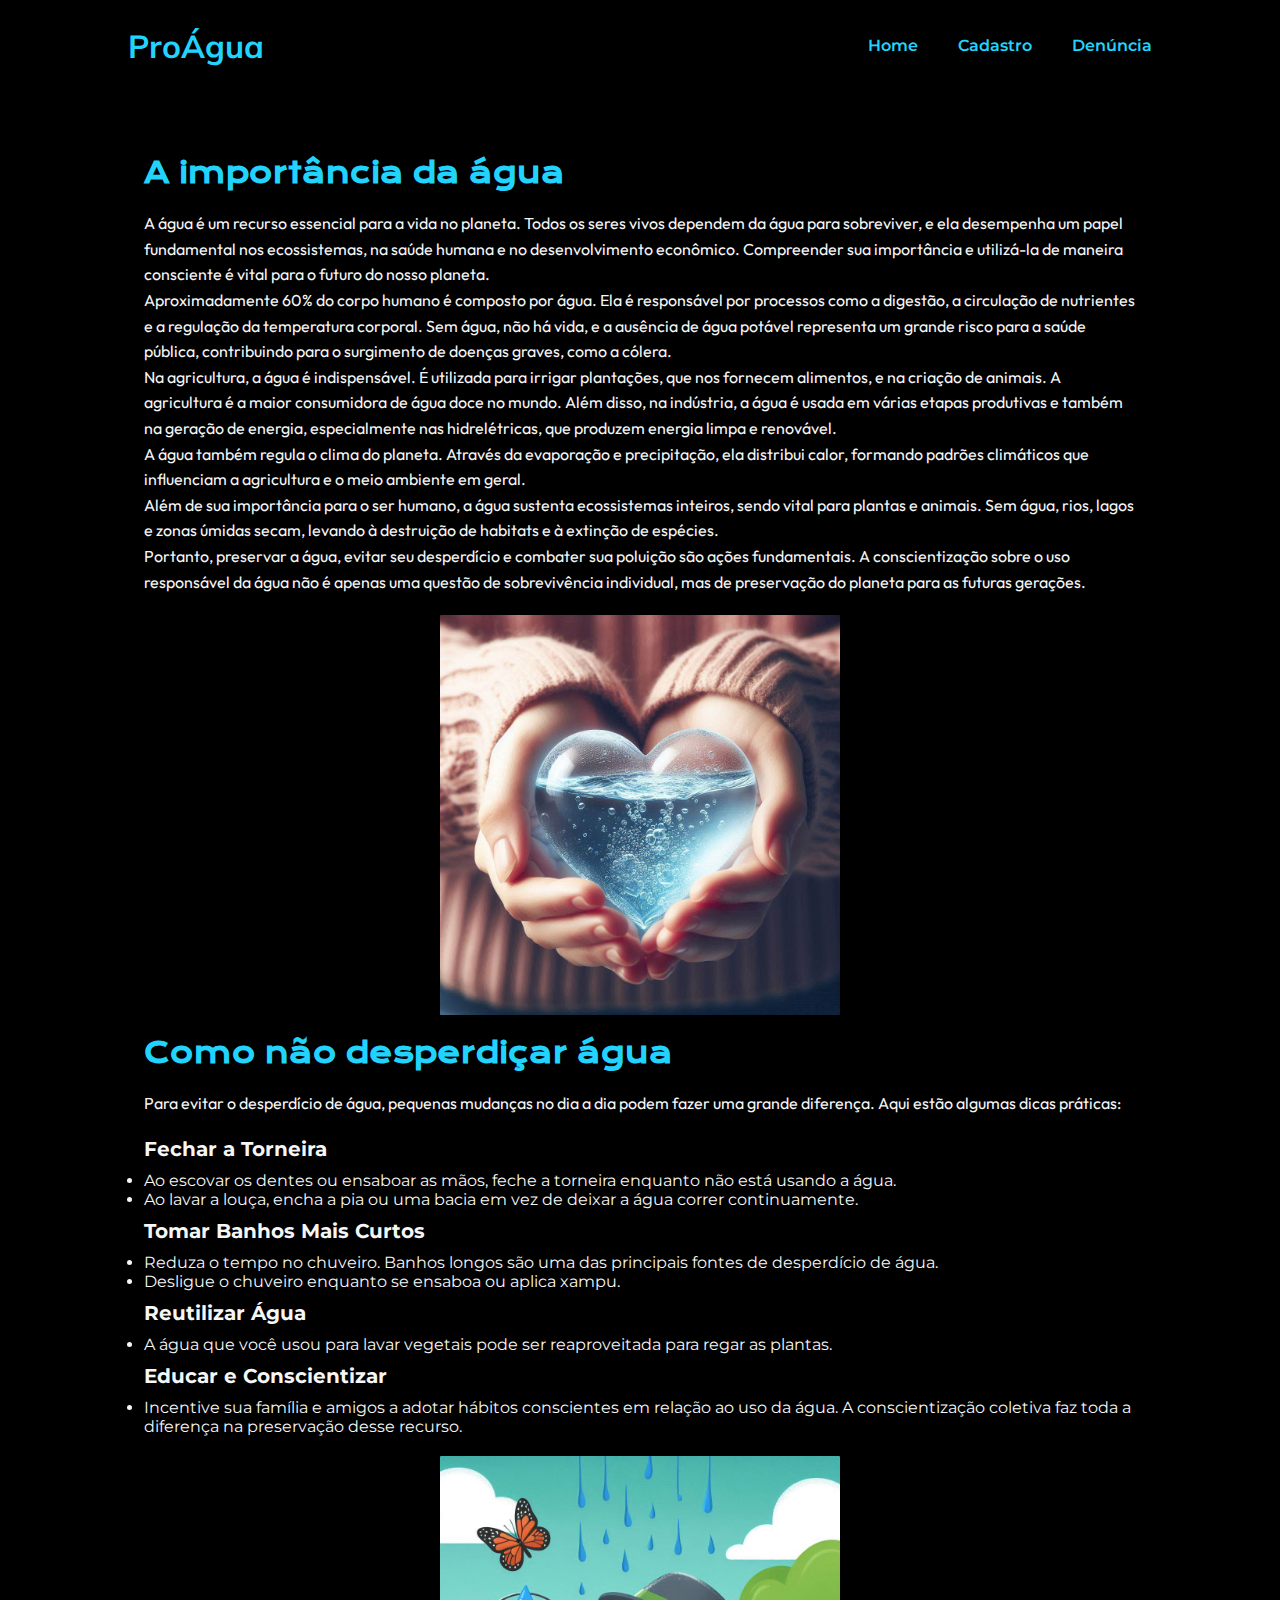
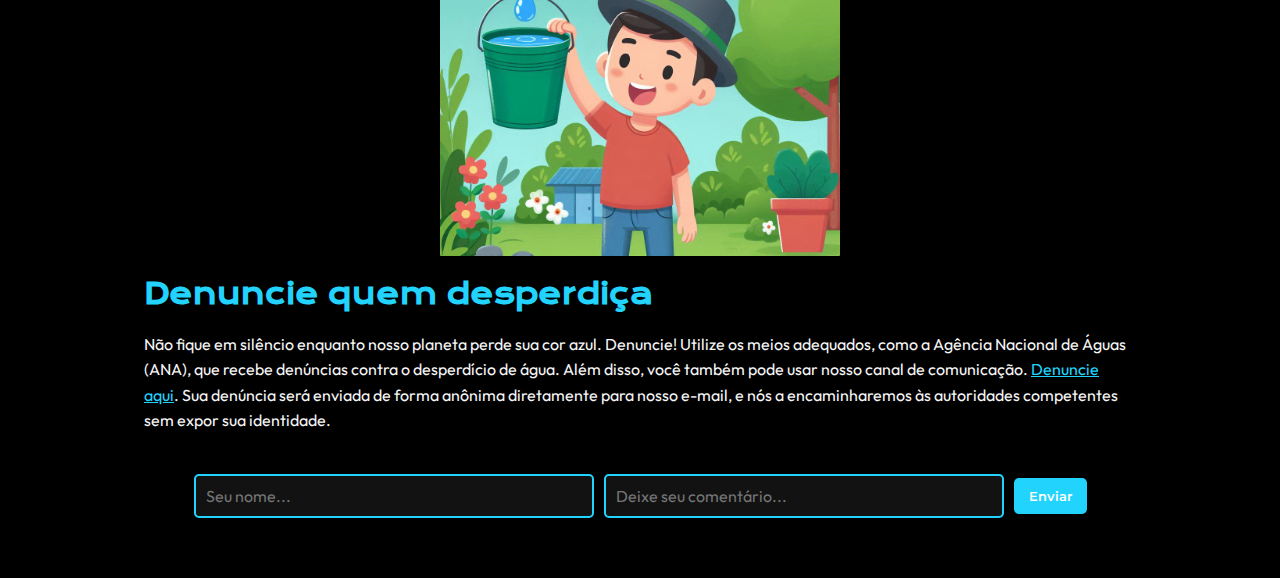
<file: Artigo.html>
<!DOCTYPE html>
<html lang="pt-br">
<head>
    <meta charset="UTF-8">
    <meta name="viewport" content="width=device-width, initial-scale=1.0">
    <link rel="stylesheet" href="styles/artigo.css" />
    <link rel="icon" href="assents/agua.png" type="image/x-icon">
    <title>ProÁgua</title>
</head>
<body>
    <header class='cabecalho'>
        <h1 class="cabecalho_titulo">ProÁgua</h1>
        <nav class="links_menu">
            <a class="cabecalho_link" href="index.html">Home</a>
            <a class="cabecalho_link" href="login.html">Cadastro</a>
            <a class="cabecalho_link" href="denuncia.html">Denúncia</a>
        </nav>
    </header>

    <main>
        <h1 class="titulo-texto">A importância da água</h1>
        <p class='texto-do-artigo'>
            A água é um recurso essencial para a vida no planeta. Todos os seres vivos dependem da água para sobreviver, e ela desempenha um papel fundamental nos ecossistemas, na saúde humana e no desenvolvimento econômico. Compreender sua importância e utilizá-la de maneira consciente é vital para o futuro do nosso planeta.
            <br>
            Aproximadamente 60% do corpo humano é composto por água. Ela é responsável por processos como a digestão, a circulação de nutrientes e a regulação da temperatura corporal. Sem água, não há vida, e a ausência de água potável representa um grande risco para a saúde pública, contribuindo para o surgimento de doenças graves, como a cólera.
            <br>
            Na agricultura, a água é indispensável. É utilizada para irrigar plantações, que nos fornecem alimentos, e na criação de animais. A agricultura é a maior consumidora de água doce no mundo. Além disso, na indústria, a água é usada em várias etapas produtivas e também na geração de energia, especialmente nas hidrelétricas, que produzem energia limpa e renovável.
            <br>
            A água também regula o clima do planeta. Através da evaporação e precipitação, ela distribui calor, formando padrões climáticos que influenciam a agricultura e o meio ambiente em geral.
            <br>
            Além de sua importância para o ser humano, a água sustenta ecossistemas inteiros, sendo vital para plantas e animais. Sem água, rios, lagos e zonas úmidas secam, levando à destruição de habitats e à extinção de espécies.
            <br>
            Portanto, preservar a água, evitar seu desperdício e combater sua poluição são ações fundamentais. A conscientização sobre o uso responsável da água não é apenas uma questão de sobrevivência individual, mas de preservação do planeta para as futuras gerações.
        </p>

        <div class='imagem'>
            <img class="imagem-texto" src="/assents/coração de agua.jpg" alt="Água em formato de coração">
        </div>

       
        <h1 class="titulo-texto">Como não desperdiçar água</h1>
        <p class="texto-do-artigo">
            Para evitar o desperdício de água, pequenas mudanças no dia a dia podem fazer uma grande diferença. Aqui estão algumas dicas práticas:
        </p>
        <div class="lista-topicos">
            <h2 class="subtitulo-topicos">Fechar a Torneira</h2>
            <ul>
                <li class="topicos">Ao escovar os dentes ou ensaboar as mãos, feche a torneira enquanto não está usando a água.</li>
                <li class="topicos">Ao lavar a louça, encha a pia ou uma bacia em vez de deixar a água correr continuamente.</li>
            </ul>

            <h2 class="subtitulo-topicos">Tomar Banhos Mais Curtos</h2>
            <ul>
                <li class="topicos">Reduza o tempo no chuveiro. Banhos longos são uma das principais fontes de desperdício de água.</li>
                <li class="topicos">Desligue o chuveiro enquanto se ensaboa ou aplica xampu.</li>
            </ul>

            <h2 class="subtitulo-topicos">Reutilizar Água</h2>
            <ul>
                <li class="topicos">A água que você usou para lavar vegetais pode ser reaproveitada para regar as plantas.</li>
            </ul>

            <h2 class="subtitulo-topicos">Educar e Conscientizar</h2>
            <ul>
                <li class="topicos">Incentive sua família e amigos a adotar hábitos conscientes em relação ao uso da água. A conscientização coletiva faz toda a diferença na preservação desse recurso.</li>
            </ul>
        </div>

        <div class="imagem">
            <img class="imagem-texto" src="/assents/_e174b2ab-402c-4630-99ca-a49d9c31daf3.jpg" alt="Imagem ilustrativa">
        </div>

    
        <h1 class="titulo-texto">Denuncie quem desperdiça</h1>
        <p class="texto-do-artigo">
            Não fique em silêncio enquanto nosso planeta perde sua cor azul. Denuncie! Utilize os meios adequados, como a Agência Nacional de Águas (ANA), que recebe denúncias contra o desperdício de água. Além disso, você também pode usar nosso canal de comunicação. 
            <a class='link' href="denuncia.html">Denuncie aqui</a>. Sua denúncia será enviada de forma anônima diretamente para nosso e-mail, e nós a encaminharemos às autoridades competentes sem expor sua identidade.
        </p>


        <div class="container-chat">
            <input class="caixa-comentarios" type="text" id="nomeInput" placeholder="Seu nome..." aria-label="Caixa de nome">
            <input class="caixa-comentarios" type="text" id="comentarioInput" placeholder="Deixe seu comentário..." aria-label="Caixa de comentários">
            <button class="botao-enviar" aria-label="Enviar comentário" onclick="adicionarComentario()">Enviar</button>
        </div>
        
        <ul class="comentarios">
        
        </ul>
        
        <script src="comentarios.js" ></script>   
    </main>
</body>
</html>
</file>
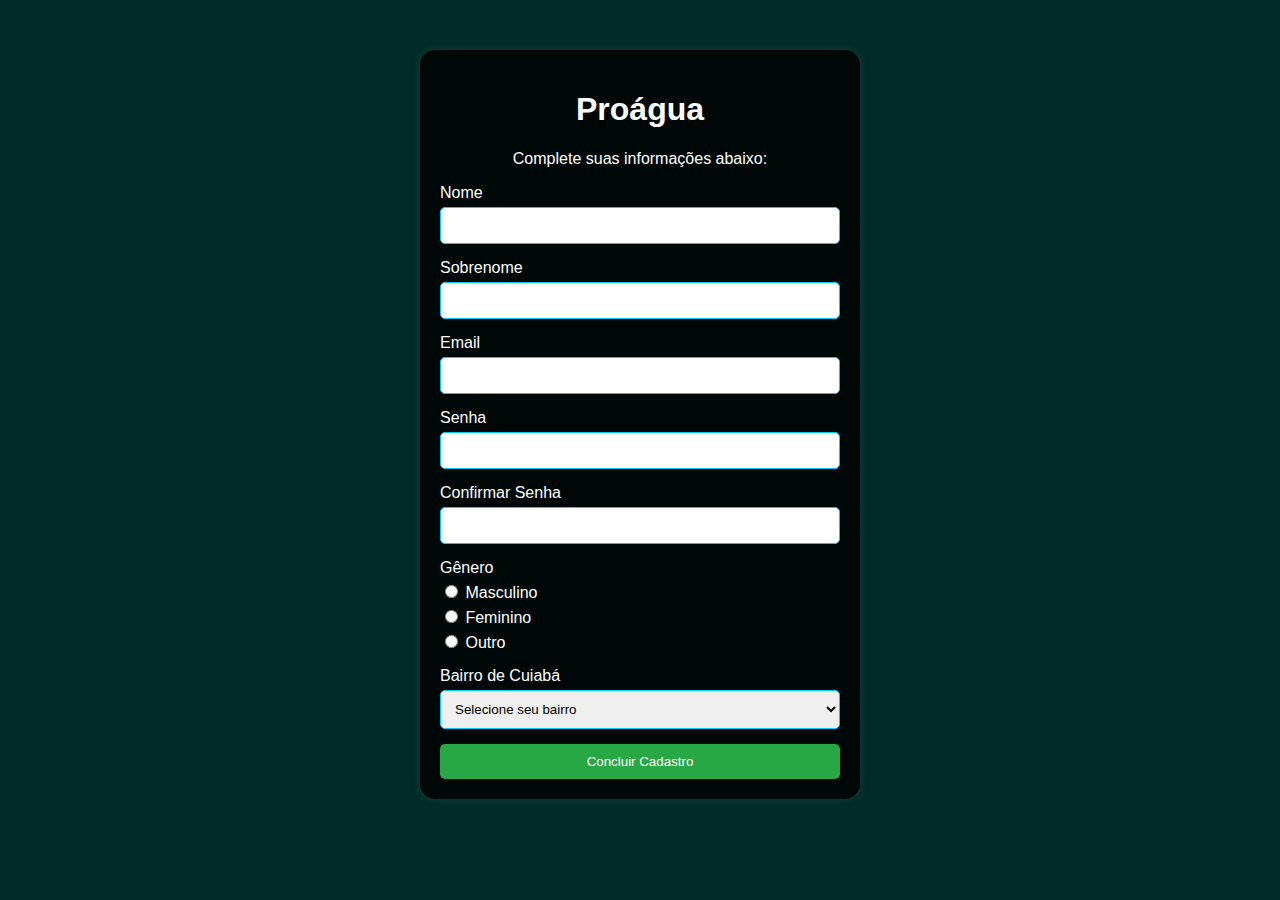
<file: cadastro.html>
<!DOCTYPE html>
<html lang="pt-br">
<head>
    <meta charset="UTF-8">
    <meta name="viewport" content="width=device-width, initial-scale=1.0">
    <title>Proágua</title>
    <link rel="stylesheet" type="text/css" href="styles/cadastro.css">
    <link rel="icon" href="assents/agua.png" type="image/x-icon">
</head>
<body>

    <div class="container">
        <h1>Proágua</h1>
        <p>Complete suas informações abaixo:</p>

        <form id="cadastroForm" action="/cadastro" method="POST">
            <div class="campo">
                <label for="nome">Nome</label>
                <input type="text" id="nome" name="nome" required>
            </div>

            <div class="campo">
                <label for="sobrenome">Sobrenome</label>
                <input type="text" id="sobrenome" name="sobrenome" required>
            </div>

            <div class="campo">
                <label for="email">Email</label>
                <input type="email" id="email" name="email" required>
            </div>

            <div class="campo">
                <label for="senha">Senha</label>
                <input type="password" id="senha" name="senha" required>
            </div>

            <div class="campo">
                <label for="confirmarSenha">Confirmar Senha</label>
                <input type="password" id="confirmarSenha" name="confirmarSenha" required>
            </div>

            <div class="campo">
                <label>Gênero</label>
                <label><input type="radio" name="genero" value="masculino" required> Masculino</label>
                <label><input type="radio" name="genero" value="feminino"> Feminino</label>
                <label><input type="radio" name="genero" value="outro"> Outro</label>
            </div>

            <div class="campo">
                <label for="bairro">Bairro de Cuiabá</label>
                <select id="bairro" name="bairro" required>
                    <option value="" disabled selected>Selecione seu bairro</option>
                    <option value="Jardim Italia">Jardim Italia</option>
                    <option value="Pedra 90">Pedra 90</option>
                    <option value="Alphaville">Alphaville</option>
                    <option value="Jardim Beira Rio">Jardim Beira Rio</option>
                    <option value="Jardim Monte Líbano">Jardim Monte Líbano</option>
                    <option value="Ribeirão Da Ponte">Ribeirão Da Ponte</option>
                    <option value="Parque Residencial Tropical Ville">Parque Residencial Tropical Ville</option>
                    <option value="Espírito Santo">Espírito Santo</option>
                    <option value="Verdão">Verdão</option>
                    <option value="Consil">Consil</option>
                    <option value="Popular">Popular</option>
                    <option value="Santa Rosa">Santa Rosa</option>
                    <option value="Nova Canaã I, II e III">Nova Canaã I, II e III</option>
                    <option value="Flor da Mata">Flor da Mata (área invadida)</option>
                    <option value="Doutor Fábio leite I e II">Doutor Fábio leite I e II (atual Santa fé)</option>
                    <option value="Jardim Florianópolis">Jardim Florianópolis</option>
                    <option value="Três Barras">Três Barras</option>
                    <option value="São Mateus">São Mateus</option>
                    <option value="Dom Bosco">Dom Bosco</option>
                    <option value="Jardim Aclimação">Jardim Aclimação</option>
                    <option value="Jardim Leblon">Jardim Leblon</option>
                </select>
            </div>

            <button type="submit">Concluir Cadastro</button>
        </form>

        <p id="mensagemErro" style="color: red; display: none;">As senhas não correspondem!</p>
    </div>
 
<div id="successModal" class="modal" style="display:none;">
    <div class="modal-content">
        <span class="close" id="closeModal">&times;</span>
        <p id="modalMessage">Cadastro realizado com sucesso!</p>
    </div>
</div>

    <script src="cadastro.js"></script>

</body>
</html>
</file>
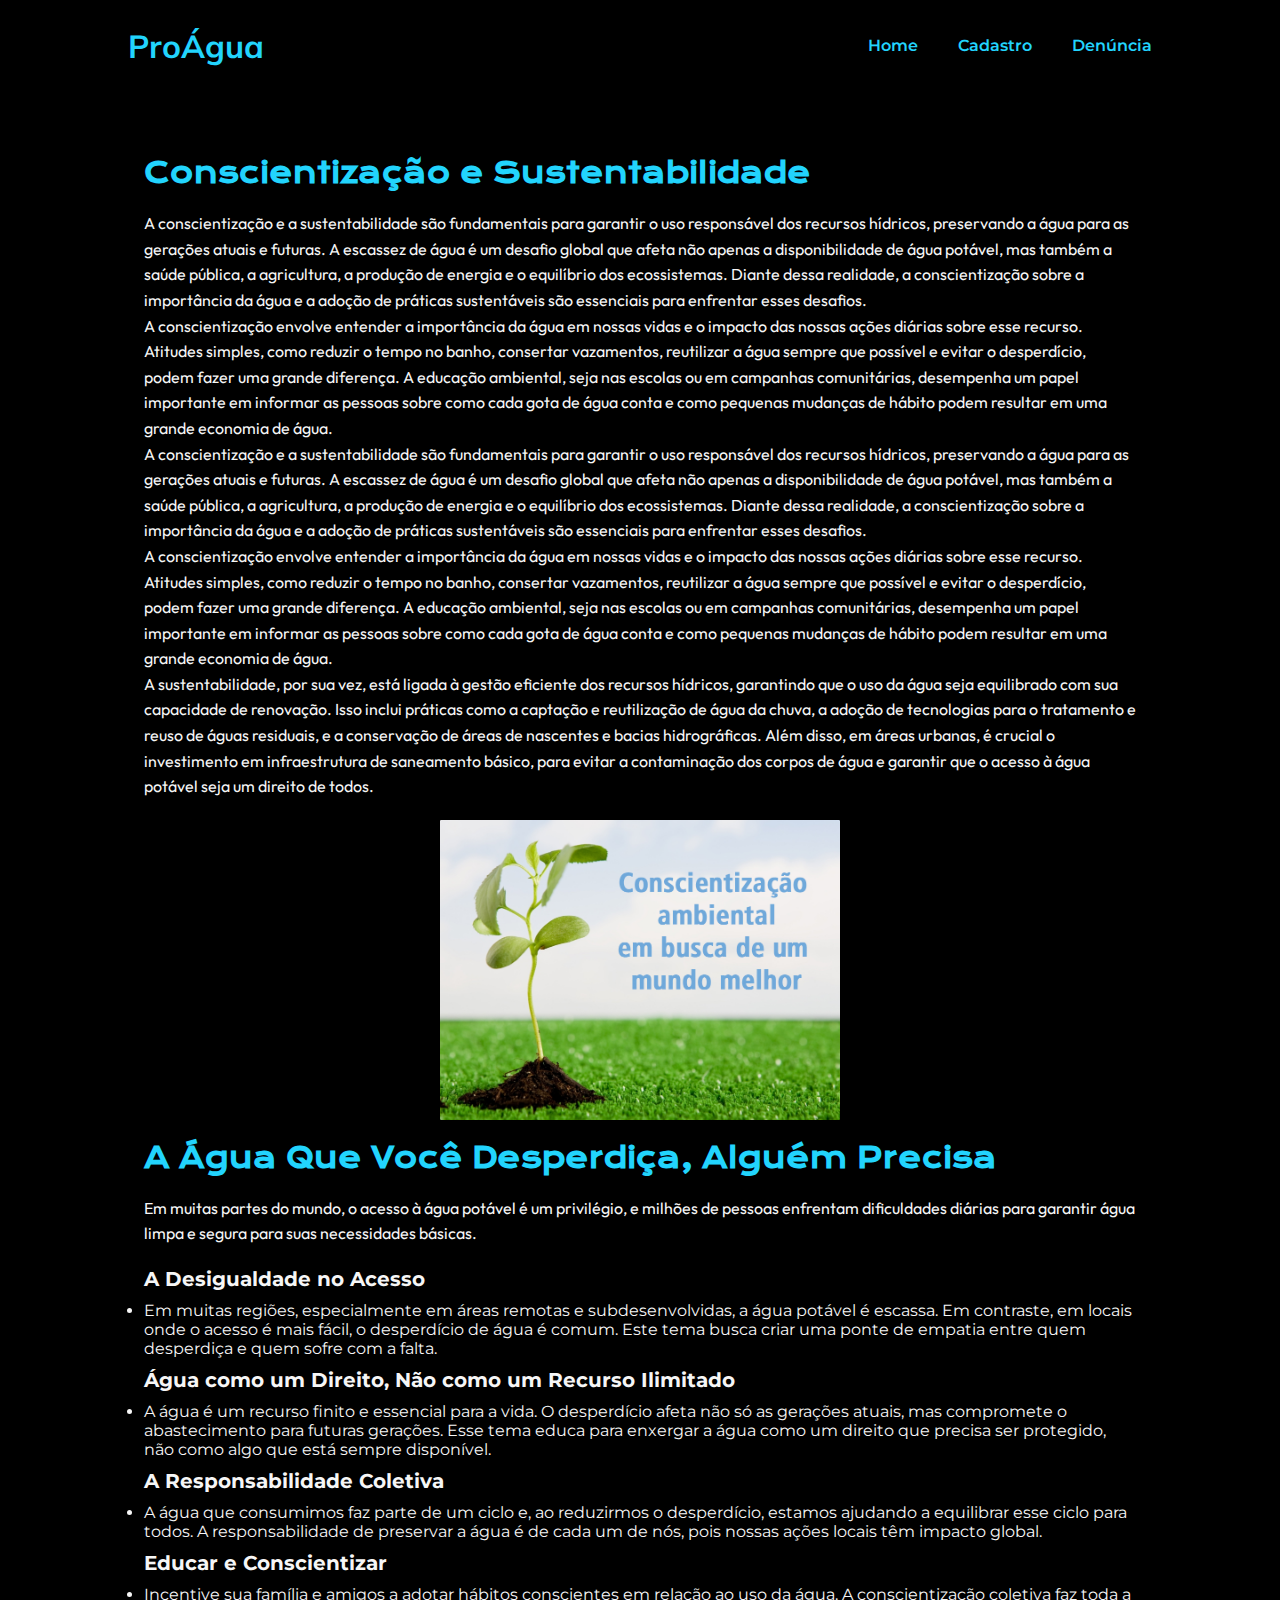
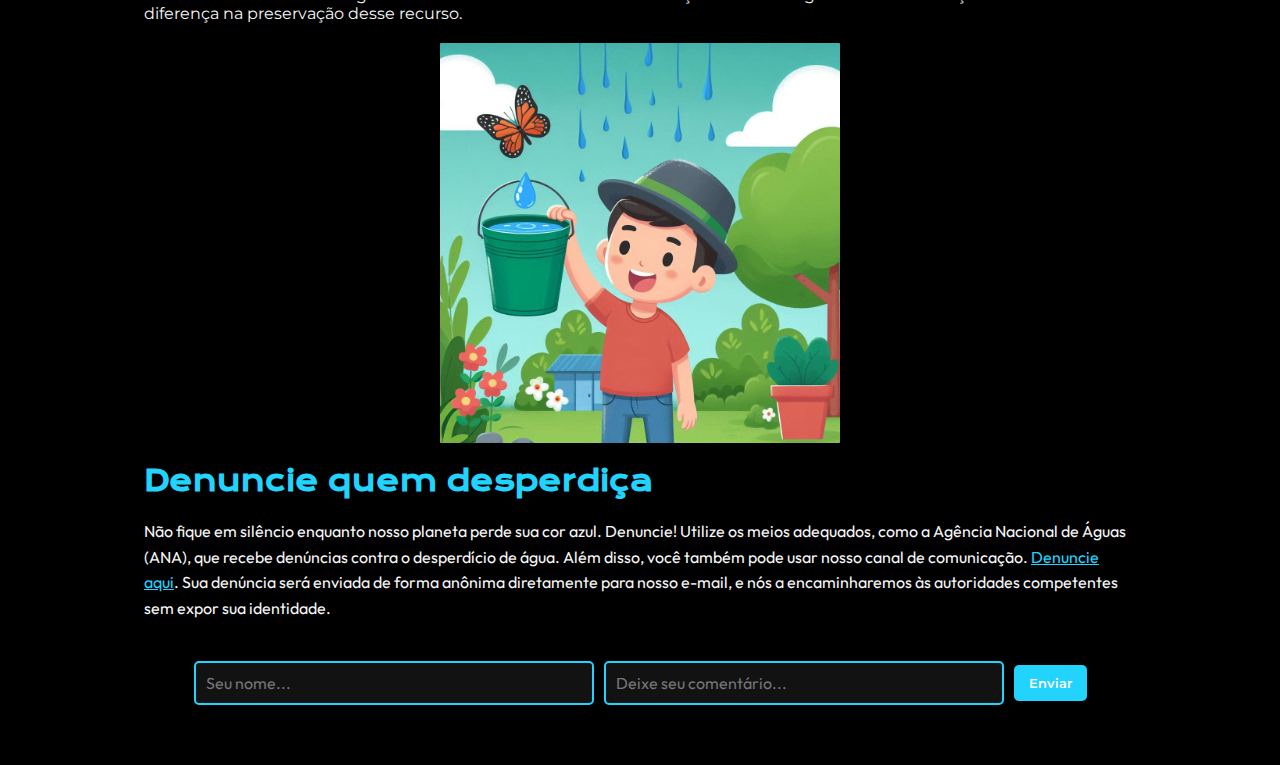
<file: consientizaçao.html>
<!DOCTYPE html>
<html lang="pt-br">
<head>
    <meta charset="UTF-8">
    <meta name="viewport" content="width=device-width, initial-scale=1.0">
    <link rel="stylesheet" href="styles/consientizaçao.css" />
    <link rel="icon" href="assents/agua.png" type="image/x-icon">
    <title>ProÁgua</title>
</head>
<body>
    <header class='cabecalho'>
        <h1 class="cabecalho_titulo">ProÁgua</h1>
        <nav class="links_menu">
            <a class="cabecalho_link" href="index.html">Home</a>
            <a class="cabecalho_link" href="login.html">Cadastro</a>
            <a class="cabecalho_link" href="denuncia.html">Denúncia</a>
        </nav>
    </header>

    <main>
        <h1 class="titulo-texto">Conscientização e Sustentabilidade</h1>
        <p class='texto-do-artigo'>
            A conscientização e a sustentabilidade são fundamentais para garantir o uso responsável dos recursos hídricos, preservando a água para as gerações atuais e futuras. A escassez de água é um desafio global que afeta não apenas a disponibilidade de água potável, mas também a saúde pública, a agricultura, a produção de energia e o equilíbrio dos ecossistemas. Diante dessa realidade, a conscientização sobre a importância da água e a adoção de práticas sustentáveis são essenciais para enfrentar esses desafios.
            <br>
            A conscientização envolve entender a importância da água em nossas vidas e o impacto das nossas ações diárias sobre esse recurso. Atitudes simples, como reduzir o tempo no banho, consertar vazamentos, reutilizar a água sempre que possível e evitar o desperdício, podem fazer uma grande diferença. A educação ambiental, seja nas escolas ou em campanhas comunitárias, desempenha um papel importante em informar as pessoas sobre como cada gota de água conta e como pequenas mudanças de hábito podem resultar em uma grande economia de água.
            <br>

                A conscientização e a sustentabilidade são fundamentais para garantir o uso responsável dos recursos hídricos, preservando a água para as gerações atuais e futuras. A escassez de água é um desafio global que afeta não apenas a disponibilidade de água potável, mas também a saúde pública, a agricultura, a produção de energia e o equilíbrio dos ecossistemas. Diante dessa realidade, a conscientização sobre a importância da água e a adoção de práticas sustentáveis são essenciais para enfrentar esses desafios.
                <br>
                A conscientização envolve entender a importância da água em nossas vidas e o impacto das nossas ações diárias sobre esse recurso. Atitudes simples, como reduzir o tempo no banho, consertar vazamentos, reutilizar a água sempre que possível e evitar o desperdício, podem fazer uma grande diferença. A educação ambiental, seja nas escolas ou em campanhas comunitárias, desempenha um papel importante em informar as pessoas sobre como cada gota de água conta e como pequenas mudanças de hábito podem resultar em uma grande economia de água.
                <br>
                A sustentabilidade, por sua vez, está ligada à gestão eficiente dos recursos hídricos, garantindo que o uso da água seja equilibrado com sua capacidade de renovação. Isso inclui práticas como a captação e reutilização de água da chuva, a adoção de tecnologias para o tratamento e reuso de águas residuais, e a conservação de áreas de nascentes e bacias hidrográficas. Além disso, em áreas urbanas, é crucial o investimento em infraestrutura de saneamento básico, para evitar a contaminação dos corpos de água e garantir que o acesso à água potável seja um direito de todos.

        <div class='imagem'>
            <img class="imagem-texto" src="/assents/consc-ambiental (1).jpg" alt="Água em formato de coração">
        </div>

       
        <h1 class="titulo-texto"> A Água Que Você Desperdiça, Alguém Precisa</h1>
        <p class="texto-do-artigo">
            Em muitas partes do mundo, o acesso à água potável é um privilégio, e milhões de pessoas enfrentam dificuldades diárias para garantir água limpa e segura para suas necessidades básicas.
        <div class="lista-topicos">
            <h2 class="subtitulo-topicos">A Desigualdade no Acesso</h2>
            <ul>
                <li class="topicos">Em muitas regiões, especialmente em áreas remotas e subdesenvolvidas, a água potável é escassa. Em contraste, em locais onde o acesso é mais fácil, o desperdício de água é comum. Este tema busca criar uma ponte de empatia entre quem desperdiça e quem sofre com a falta.</li>
               
            </ul>

            <h2 class="subtitulo-topicos">Água como um Direito, Não como um Recurso Ilimitado</h2>
            <ul>
                <li class="topicos">A água é um recurso finito e essencial para a vida. O desperdício afeta não só as gerações atuais, mas compromete o abastecimento para futuras gerações. Esse tema educa para enxergar a água como um direito que precisa ser protegido, não como algo que está sempre disponível.</li>
              
            </ul>

            <h2 class="subtitulo-topicos">A Responsabilidade Coletiva</h2>
            <ul>
                <li class="topicos">A água que consumimos faz parte de um ciclo e, ao reduzirmos o desperdício, estamos ajudando a equilibrar esse ciclo para todos. A responsabilidade de preservar a água é de cada um de nós, pois nossas ações locais têm impacto global.</li>
            </ul>

            <h2 class="subtitulo-topicos">Educar e Conscientizar</h2>
            <ul>
                <li class="topicos">Incentive sua família e amigos a adotar hábitos conscientes em relação ao uso da água. A conscientização coletiva faz toda a diferença na preservação desse recurso.</li>
            </ul>
        </div>

        <div class="imagem">
            <img class="imagem-texto" src="/assents/_e174b2ab-402c-4630-99ca-a49d9c31daf3.jpg" alt="Imagem ilustrativa">
        </div>

    
        <h1 class="titulo-texto">Denuncie quem desperdiça</h1>
        <p class="texto-do-artigo">
            Não fique em silêncio enquanto nosso planeta perde sua cor azul. Denuncie! Utilize os meios adequados, como a Agência Nacional de Águas (ANA), que recebe denúncias contra o desperdício de água. Além disso, você também pode usar nosso canal de comunicação. 
            <a class='link' href="denuncia.html">Denuncie aqui</a>. Sua denúncia será enviada de forma anônima diretamente para nosso e-mail, e nós a encaminharemos às autoridades competentes sem expor sua identidade.
        </p>


        <div class="container-chat">
            <input class="caixa-comentarios" type="text" id="nomeInput" placeholder="Seu nome..." aria-label="Caixa de nome">
            <input class="caixa-comentarios" type="text" id="comentarioInput" placeholder="Deixe seu comentário..." aria-label="Caixa de comentários">
            <button class="botao-enviar" aria-label="Enviar comentário" onclick="adicionarComentario()">Enviar</button>
        </div>
        
        <ul class="comentarios">
        
        </ul>
        
        <script src="comentarios.js" ></script>   
    </main>
</body>
</html>
</file>
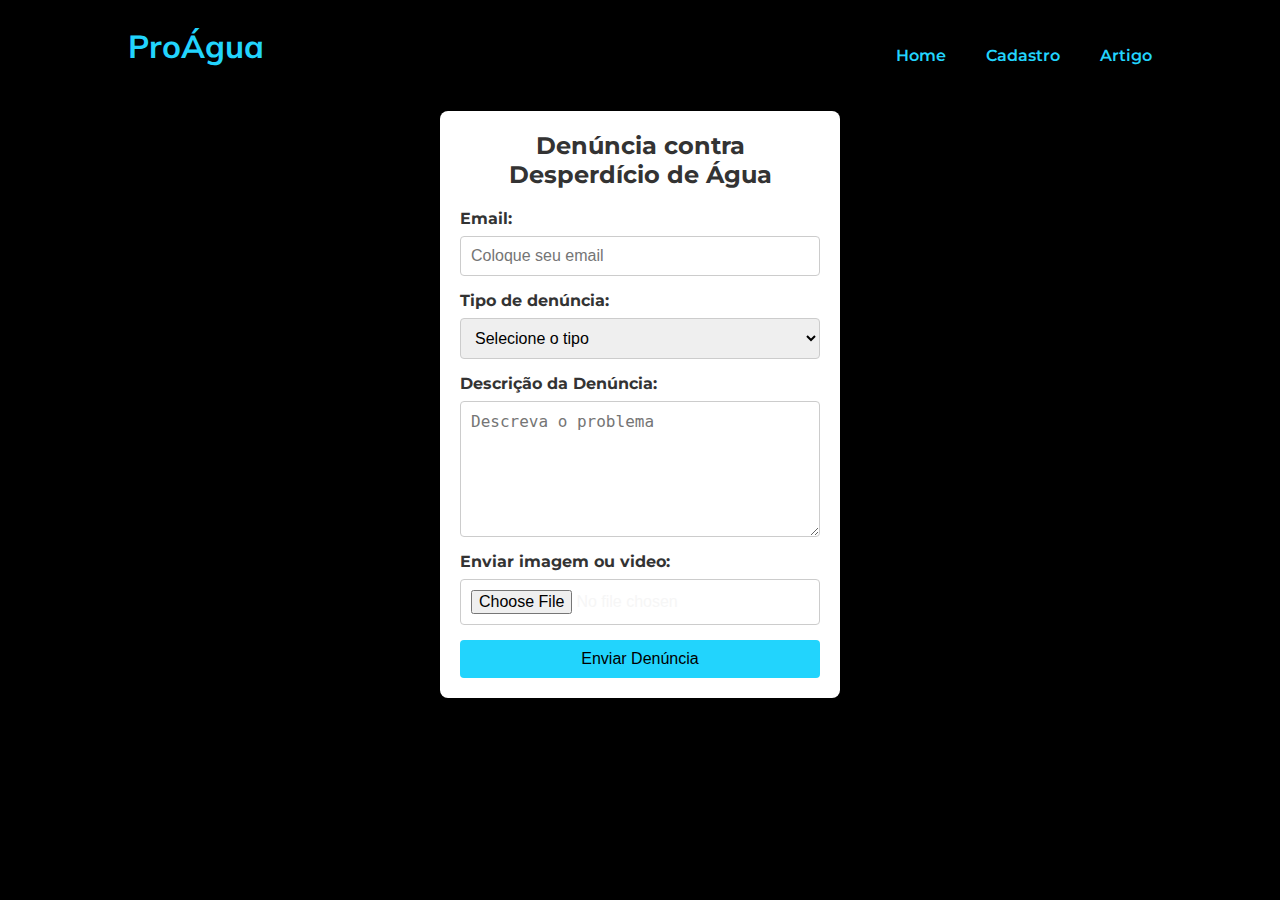
<file: denuncia.html>
<!DOCTYPE html>
<html lang="pt-br">
<head>
    <meta charset="UTF-8">
    <meta name="viewport" content="width=device-width, initial-scale=1.0">
    <title>ProÁgua</title>
    <link rel="stylesheet" href="styles/denuncia.css">
    <link rel="icon" href="assents/agua.png" type="image/x-icon">
    <script>
        function exibirPopup(mensagem) {
            alert(mensagem);
        }
    </script>
</head>
<body>
    <header class='cabecalho'>
        <h1 class="cabecalho_titulo">ProÁgua</h1>
        <nav class="links_menu">
            <a class="cabecalho_link" href="index.html">Home</a>
            <a class="cabecalho_link" href="login.html">Cadastro</a>
            <a class="cabecalho_link" href="Artigo.html">Artigo</a>
        </nav>
    </header>
    <main>
        <div class="container">
            <h1>Denúncia contra Desperdício de Água</h1>
            <form id="formDenuncia" action="http://localhost:3001/enviar_denuncia" method="POST" enctype="multipart/form-data">
                <label for="email">Email:</label>
                <input type="email" id="email" name="email" placeholder="Coloque seu email" required>
                
                <label for="Tipo_denuncia">Tipo de denúncia:</label>
                <select name="Tipo_denuncia" id="Tipo_denuncia" required>
                  <option value="" disabled selected>Selecione o tipo</option>
                  <option value="vazamento_publico">Vazamento de Água público</option>
                  <option value="desperdicio_industrial">Desperdício de Água indústrias</option>
                  <option value="desperdicio_residencial">Desperdício de Água residencial</option>
                  <option value="poluimento_agua">Poluição de água</option>
                </select>
                
                <label for="descricao">Descrição da Denúncia:</label>
                <textarea id="descricao" name="descricao" rows="6" placeholder="Descreva o problema" required></textarea>
              
                <label for="arquivo">Enviar imagem ou video:</label>
                <input type="file" id="arquivo" name="arquivo" accept="image/png, image/jpeg" required>
              
                <button type="submit">Enviar Denúncia</button>
            </form>
        </div>
    </main>

    <script>
        const form = document.getElementById('formDenuncia');
        form.addEventListener('submit', function (e) {
            e.preventDefault();

            const formData = new FormData(form);

            fetch('http://localhost:3001/enviar_denuncia', {
                method: 'POST',
                body: formData
            })
            .then(response => response.json())
            .then(data => {
                if (data.success) {
                    exibirPopup(data.message);
                } else {
                    exibirPopup('Erro: ' + data.message);
                }
            })
            .catch(error => {
                exibirPopup('Erro ao enviar a denúncia');
                console.error('Erro:', error);
            });
        });
    </script>
</body>
</html>
</file>
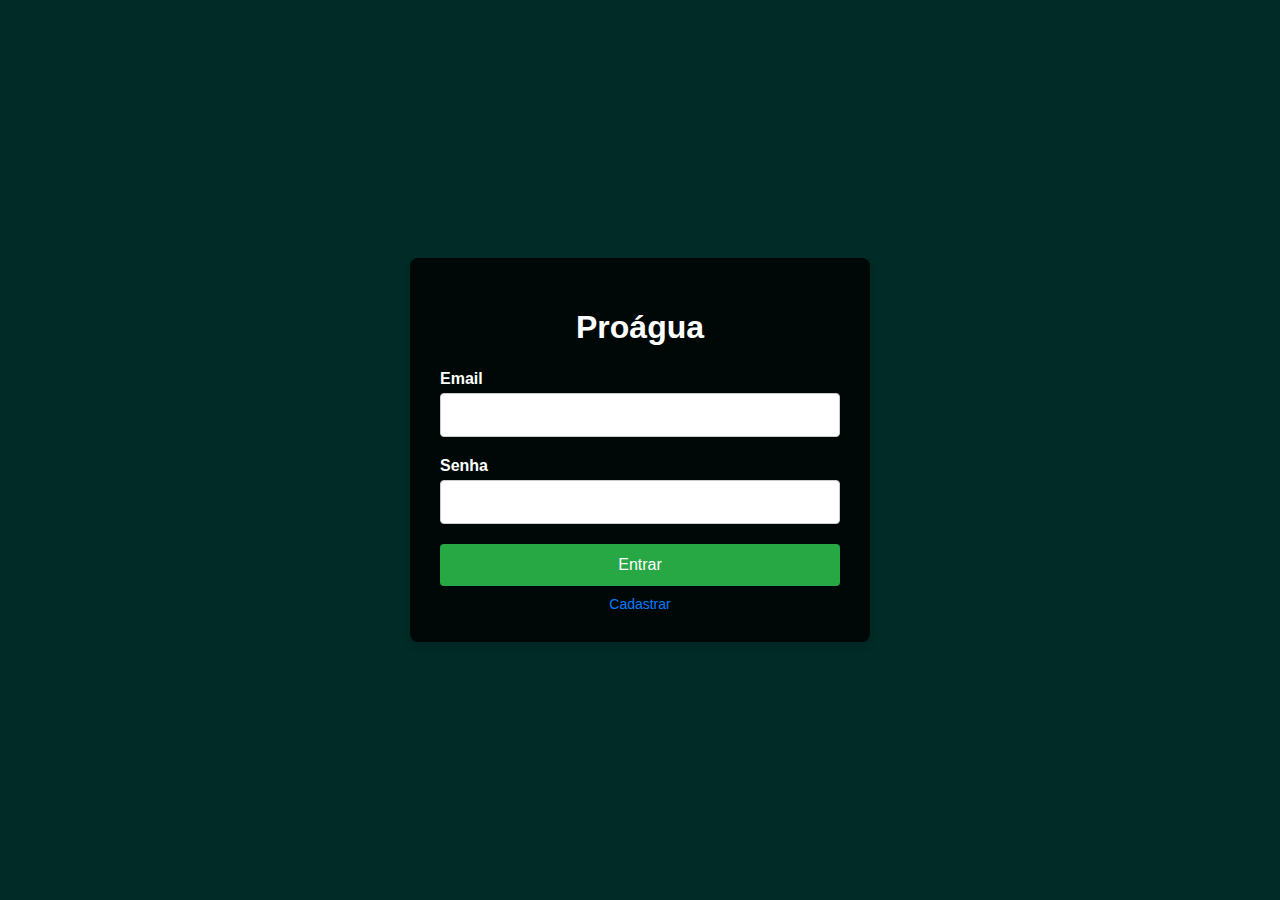
<file: login.html>
<!DOCTYPE html>
<html lang="pt-br">
<head>
    <meta charset="UTF-8">
    <meta name="viewport" content="width=device-width, initial-scale=1.0">
    <title>ProÁgua</title>
    <link rel="stylesheet" type="text/css" href='styles/login.css'>
    <link rel="icon" href="assents/agua.png" type="image/x-icon">
</head>
<body>

    <div class="container">
        <h1>Proágua</h1>

        <form id="loginForm" action="/login" method="post">
            <div class="campo">
                <label for="email">Email</label>
                <input type="email" id="email" name="email" required>
            </div>
        
            <div class="campo">
                <label for="password">Senha</label>
                <input type="password" id="password" name="password" required>
            </div>
        
            <button type="submit">Entrar</button>
        
            <a href="cadastro.html" class="esqueci-senha">Cadastrar</a>
        </form>
        
    </div>

    <!-- Modal -->
    <div id="successModal" class="modal">
        <div class="modal-content">
            <span class="close" id="closeModal">&times;</span>
            <p>Login bem-sucedido!</p>
        </div>
    </div>

    <script src="login.js"></script>
</body>
</html>
</file>
<file: styles/artigo.css>
@import url('https://fonts.googleapis.com/css2?family=Montserrat:wght@100..900&family=Outfit:wght@100..900&family=Krona+One&family=Mulish:wght@200..1000&display=swap');

* {
    padding: 0;
    margin: 0;
    box-sizing: border-box;
}

body {
    background-color: #000000;
    color: #f6f6f6;
    font-family: 'Montserrat', sans-serif;
}

.cabecalho {
    padding: 2% 10%; 
    display: flex;
    align-items: center;
    justify-content: space-between; 
    gap: 40px;
    flex-wrap: wrap; 
}

.cabecalho_titulo {
    font-size: 2rem;
    font-family: "Mulish", sans-serif;
    color: #22d4fd;
    transition: color 0.3s ease; 
}

.links_menu {
    display: flex;
    gap: 40px;
    flex-wrap: wrap; 
}

.cabecalho_link {
    font-family: "Montserrat", sans-serif;
    font-weight: 600;
    font-size: 1rem;
    color: #22d4fd;
    text-decoration: none;
    transition: color 0.3s ease, transform 0.3s ease; 
}

.cabecalho_link:hover,
.cabecalho_link:focus {
    color: #ffffff; 
    transform: scale(1.1); 
}

main {
    display: flex;
    flex-direction: column;
    margin-top: 5%;
    gap: 20px;
    padding: 0 10%; 
}

.titulo-texto {
    margin-left: 1rem;
    font-family: "Krona One", sans-serif;
    color: #22d4fd;
    font-size: 1.75rem;
}

.texto-do-artigo {
    font-size: 1rem;
    font-family: "Outfit", sans-serif;
    margin: 0 1rem;
    line-height: 1.6;
}

.imagem {
    display: flex;
    flex-direction: column;
    align-items: center;
    justify-content: center;
}

.imagem-texto {
    width: 100%;
    max-width: 400px;
    border-radius: 1px;
}

.lista-topicos {
    display: flex;
    flex-direction: column;
    margin: 0 1rem;
    gap: 10px;
}

.subtitulo-topicos {
    font-size: 1.25rem;
}

.topicos {
    font-size: 1rem;
}

.link {
    color: #22d4fd;
    text-decoration: underline;
    transition: color 0.3s ease;
}

.link:hover {
    color: #ffffff;
}

.container-chat {
    display: flex;
    align-items: center;
    justify-content: center;
    gap: 10px;
    margin-top: 20px;
}

.caixa-comentarios {
    width: 100%;
    max-width: 400px;
    padding: 10px;
    border: 2px solid #22d4fd;
    border-radius: 5px;
    background-color: #121212;
    color: #f6f6f6;
    font-family: "Outfit", sans-serif;
    font-size: 1rem;
}

.botao-enviar {
    padding: 10px 15px;
    border: none;
    border-radius: 5px;
    background-color: #22d4fd;
    color: #ffffff;
    cursor: pointer;
    font-family: "Montserrat", sans-serif;
    font-weight: 600;
    transition: background-color 0.3s ease;
}

.botao-enviar:hover {
    background-color: #1ab0e3;
}
.comentarios {
    list-style: none;
    padding: 0;
    margin: 20px 0;
    max-width: 100%;
}

.comentario-item {
    display: flex;
    flex-direction: column;
    margin-bottom: 15px;
    padding: 15px;
    border-radius: 8px;
    background-color: #f1f1f1;
    color: #000;
}

.comentario-usuario p {
    font-weight: bold;
    margin-bottom: 5px;
}

.comentario-conteudo p {
    margin: 0;
    font-size: 1rem;
    line-height: 1.5;
    color: #333;
}

/* Responsividade */
@media (max-width: 768px) {
    .comentario-item {
        padding: 10px;
    }

    .comentario-conteudo p {
        font-size: 0.9rem;
    }
}
@media (max-width: 768px) {
    .cabecalho {
        padding: 4% 5%; 
        flex-direction: column; 
        align-items: flex-start; 
    }

    .cabecalho_titulo {
        font-size: 1.5rem; 
    }

    .links_menu {
        gap: 20px; 
    }

    main {
        padding: 0 5%;
    }
}

@media (max-width: 480px) {
    .cabecalho_titulo {
        font-size: 1.25rem; 
    }

    .links_menu {
        flex-direction: column; 
        gap: 10px; 
    }

    .titulo-texto {
        font-size: 1.5rem;
    }

    .texto-do-artigo {
        margin: 0 1rem;
        font-size: 0.9rem;
    }

    .imagem-texto {
        width: 100%;
        max-width: 300px;
    }

    .caixa-comentarios {
        font-size: 0.9rem;
    }
}
</file>
<file: styles/cadastro.css>
body {
    font-family: Arial, sans-serif;
    background-color: #002b27;
    margin: 0;
    padding: 0;
    color: #ffffff;
    
}

.container {
    max-width: 400px;
    margin: 50px auto;
    padding: 20px;
    background-color: rgba(0, 0, 0, 0.8);
    box-shadow: 0 0 10px rgba(255, 255, 255, 0.1);
    border-radius: 15px;
    background-image: url("C:\Users\ricks\Downloads\R-Photoroom.png");
    background-repeat: no-repeat; 
    background-position: right 80%; 
    background-size: 150px 150px; 
}

h1 {
    text-align: center;
    color: #ffffff;
}

p {
    text-align: center;
    color: #ffffff;
}

.campo {
    margin-bottom: 15px;
}

label {
    display: block;
    margin-bottom: 5px;
}

input[type="text"], input[type="email"], input[type="password"], select {
    width: 100%;
    padding: 10px;
    border: 1px solid #00ccff;
    border-radius: 5px;
    box-sizing: border-box;
}

button {
    width: 100%;
    padding: 10px;
    background-color: #28a745;
    color: white;
    border: none;
    border-radius: 5px;
    cursor: pointer;
}

button:hover {
    background-color: #218838;
}
</file>
<file: styles/consientizaçao.css>
@import url('https://fonts.googleapis.com/css2?family=Montserrat:wght@100..900&family=Outfit:wght@100..900&family=Krona+One&family=Mulish:wght@200..1000&display=swap');

* {
    padding: 0;
    margin: 0;
    box-sizing: border-box;
}

body {
    background-color: #000000;
    color: #f6f6f6;
    font-family: 'Montserrat', sans-serif;
}

.cabecalho {
    padding: 2% 10%; 
    display: flex;
    align-items: center;
    justify-content: space-between; 
    gap: 40px;
    flex-wrap: wrap; 
}

.cabecalho_titulo {
    font-size: 2rem;
    font-family: "Mulish", sans-serif;
    color: #22d4fd;
    transition: color 0.3s ease; 
}

.links_menu {
    display: flex;
    gap: 40px;
    flex-wrap: wrap; 
}

.cabecalho_link {
    font-family: "Montserrat", sans-serif;
    font-weight: 600;
    font-size: 1rem;
    color: #22d4fd;
    text-decoration: none;
    transition: color 0.3s ease, transform 0.3s ease; 
}

.cabecalho_link:hover,
.cabecalho_link:focus {
    color: #ffffff; 
    transform: scale(1.1); 
}

main {
    display: flex;
    flex-direction: column;
    margin-top: 5%;
    gap: 20px;
    padding: 0 10%; 
}

.titulo-texto {
    margin-left: 1rem;
    font-family: "Krona One", sans-serif;
    color: #22d4fd;
    font-size: 1.75rem;
}

.texto-do-artigo {
    font-size: 1rem;
    font-family: "Outfit", sans-serif;
    margin: 0 1rem;
    line-height: 1.6;
}

.imagem {
    display: flex;
    flex-direction: column;
    align-items: center;
    justify-content: center;
}

.imagem-texto {
    width: 100%;
    max-width: 400px;
    border-radius: 1px;
}

.lista-topicos {
    display: flex;
    flex-direction: column;
    margin: 0 1rem;
    gap: 10px;
}

.subtitulo-topicos {
    font-size: 1.25rem;
}

.topicos {
    font-size: 1rem;
}

.link {
    color: #22d4fd;
    text-decoration: underline;
    transition: color 0.3s ease;
}

.link:hover {
    color: #ffffff;
}

.container-chat {
    display: flex;
    align-items: center;
    justify-content: center;
    gap: 10px;
    margin-top: 20px;
}

.caixa-comentarios {
    width: 100%;
    max-width: 400px;
    padding: 10px;
    border: 2px solid #22d4fd;
    border-radius: 5px;
    background-color: #121212;
    color: #f6f6f6;
    font-family: "Outfit", sans-serif;
    font-size: 1rem;
}

.botao-enviar {
    padding: 10px 15px;
    border: none;
    border-radius: 5px;
    background-color: #22d4fd;
    color: #ffffff;
    cursor: pointer;
    font-family: "Montserrat", sans-serif;
    font-weight: 600;
    transition: background-color 0.3s ease;
}

.botao-enviar:hover {
    background-color: #1ab0e3;
}
.comentarios {
    list-style: none;
    padding: 0;
    margin: 20px 0;
    max-width: 100%;
}

.comentario-item {
    display: flex;
    flex-direction: column;
    margin-bottom: 15px;
    padding: 15px;
    border-radius: 8px;
    background-color: #f1f1f1;
    color: #000;
}

.comentario-usuario p {
    font-weight: bold;
    margin-bottom: 5px;
}

.comentario-conteudo p {
    margin: 0;
    font-size: 1rem;
    line-height: 1.5;
    color: #333;
}

/* Responsividade */
@media (max-width: 768px) {
    .comentario-item {
        padding: 10px;
    }

    .comentario-conteudo p {
        font-size: 0.9rem;
    }
}
@media (max-width: 768px) {
    .cabecalho {
        padding: 4% 5%; 
        flex-direction: column; 
        align-items: flex-start; 
    }

    .cabecalho_titulo {
        font-size: 1.5rem; 
    }

    .links_menu {
        gap: 20px; 
    }

    main {
        padding: 0 5%;
    }
}

@media (max-width: 480px) {
    .cabecalho_titulo {
        font-size: 1.25rem; 
    }

    .links_menu {
        flex-direction: column; 
        gap: 10px; 
    }

    .titulo-texto {
        font-size: 1.5rem;
    }

    .texto-do-artigo {
        margin: 0 1rem;
        font-size: 0.9rem;
    }

    .imagem-texto {
        width: 100%;
        max-width: 300px;
    }

    .caixa-comentarios {
        font-size: 0.9rem;
    }
}
</file>
<file: styles/denuncia.css>
@import url('https://fonts.googleapis.com/css2?family=Montserrat:wght@100..900&family=Outfit:wght@100..900&family=Krona+One&family=Mulish:wght@200..1000&display=swap');


* {
    padding: 0;
    margin: 0;
    box-sizing: border-box;
}

body {
    background-color: #000000;
    color: #f6f6f6;
    font-family: 'Montserrat', sans-serif;
}

.cabecalho {
    padding: 2% 10%; 
    display: flex;
    align-items: center;
    justify-content: space-between; 
    gap: 40px;
    flex-wrap: wrap; 
}

.cabecalho_titulo {
    font-size: 2rem;
    font-family: "Mulish", sans-serif;
    color: #22d4fd;
    transition: color 0.3s ease; 
}

.links_menu {
    display: flex;
    gap: 40px;
    flex-wrap: wrap; 
}

.cabecalho_link {
    font-family: "Montserrat", sans-serif;
    font-weight: 600;
    font-size: 1rem;
    color: #22d4fd;
    text-decoration: none;
    transition: color 0.3s ease, transform 0.3s ease; 
}

.cabecalho_link:hover,
.cabecalho_link:focus {
    color: #ffffff; 
    transform: scale(1.1); 
}
main{
    display: flex;
    flex-direction: column;
    align-items: center;
    justify-content: center;
    box-sizing: border-box;
}
.container {
    background-color: #fff;
    padding: 20px;
    border-radius: 8px;
    box-shadow: 0 4px 8px rgba(0, 0, 0, 0.1);
    max-width: 400px;
    width: 100%;
}

h1 {
    font-size: 24px;
    margin-bottom: 20px;
    text-align: center;
    color: #333;
}
.subtitulo-form{
    font-size: 14px;
    margin-bottom: 20px;
    text-align: center;
    color: #333;
}

form {
    display: flex;
    flex-direction: column;
}

label {
    margin-bottom: 8px;
    font-weight: bold;
    color: #333;
}

input, select, textarea {
    margin-bottom: 15px;
    padding: 10px;
    border-radius: 4px;
    border: 1px solid #ccc;
    font-size: 16px;
    width: 100%;
}

button {
    padding: 10px;
    background-color:#22d4fd;
    color: #000000;
    border: none;
    border-radius: 4px;
    cursor: pointer;
    font-size: 16px;
}

button:hover {
    background-color:#333;
    color: #f6f6f6;
}
</file>
<file: styles/login.css>
body {
    font-family: Arial, sans-serif;
    background-color: #002b27;
    margin: 0;
    padding: 0;
    display: flex;
    justify-content: center;
    align-items: center;
    height: 100vh;
}

.container {
    background-color: rgb(0, 0, 0,0.8);
    width: 100%;
    max-width: 400px;
    padding: 30px;
    box-shadow: 0 4px 8px rgba(0, 0, 0, 0.1);
    border-radius: 8px;
}

h1 {
    text-align: center;
    color: #ffffff;
    margin-bottom: 24px;
}

.campo {
    margin-bottom: 20px;
}

label {
    display: block;
    margin-bottom: 5px;
    font-weight: bold;
    color: #ffffff;
}

input[type="email"], input[type="password"] {
    width: 100%;
    padding: 12px;
    border: 1px solid #ccc;
    border-radius: 4px;
    box-sizing: border-box;
    font-size: 16px;
}

button {
    width: 100%;
    padding: 12px;
    background-color: #28a745;
    color: white;
    border: none;
    border-radius: 4px;
    font-size: 16px;
    cursor: pointer;
    transition: background-color 0.3s;
}

button:hover {
    background-color: #218838;
}

.esqueci-senha {
    display: block;
    margin-top: 10px;
    text-align: center;
    font-size: 14px;
    color: #007bff;
    text-decoration: none;
}

.esqueci-senha:hover {
    text-decoration: underline;
}

.modal {
    display: none; 
    position: fixed;
    z-index: 1; 
    left: 0;
    top: 0;
    width: 100%; 
    height: 100%; 
    overflow: auto; 
    background-color: rgba(0, 0, 0, 0.4); 
}

.modal-content {
    background-color: #fefefe;
    margin: 15% auto; 
    padding: 20px;
    border: 1px solid #888;
    width: 80%; 
    max-width: 400px; 
}

.close {
    color: #aaa;
    float: right;
    font-size: 28px;
    font-weight: bold;
}

.close:hover,
.close:focus {
    color: black;
    text-decoration: none;
    cursor: pointer;
}
</file>
